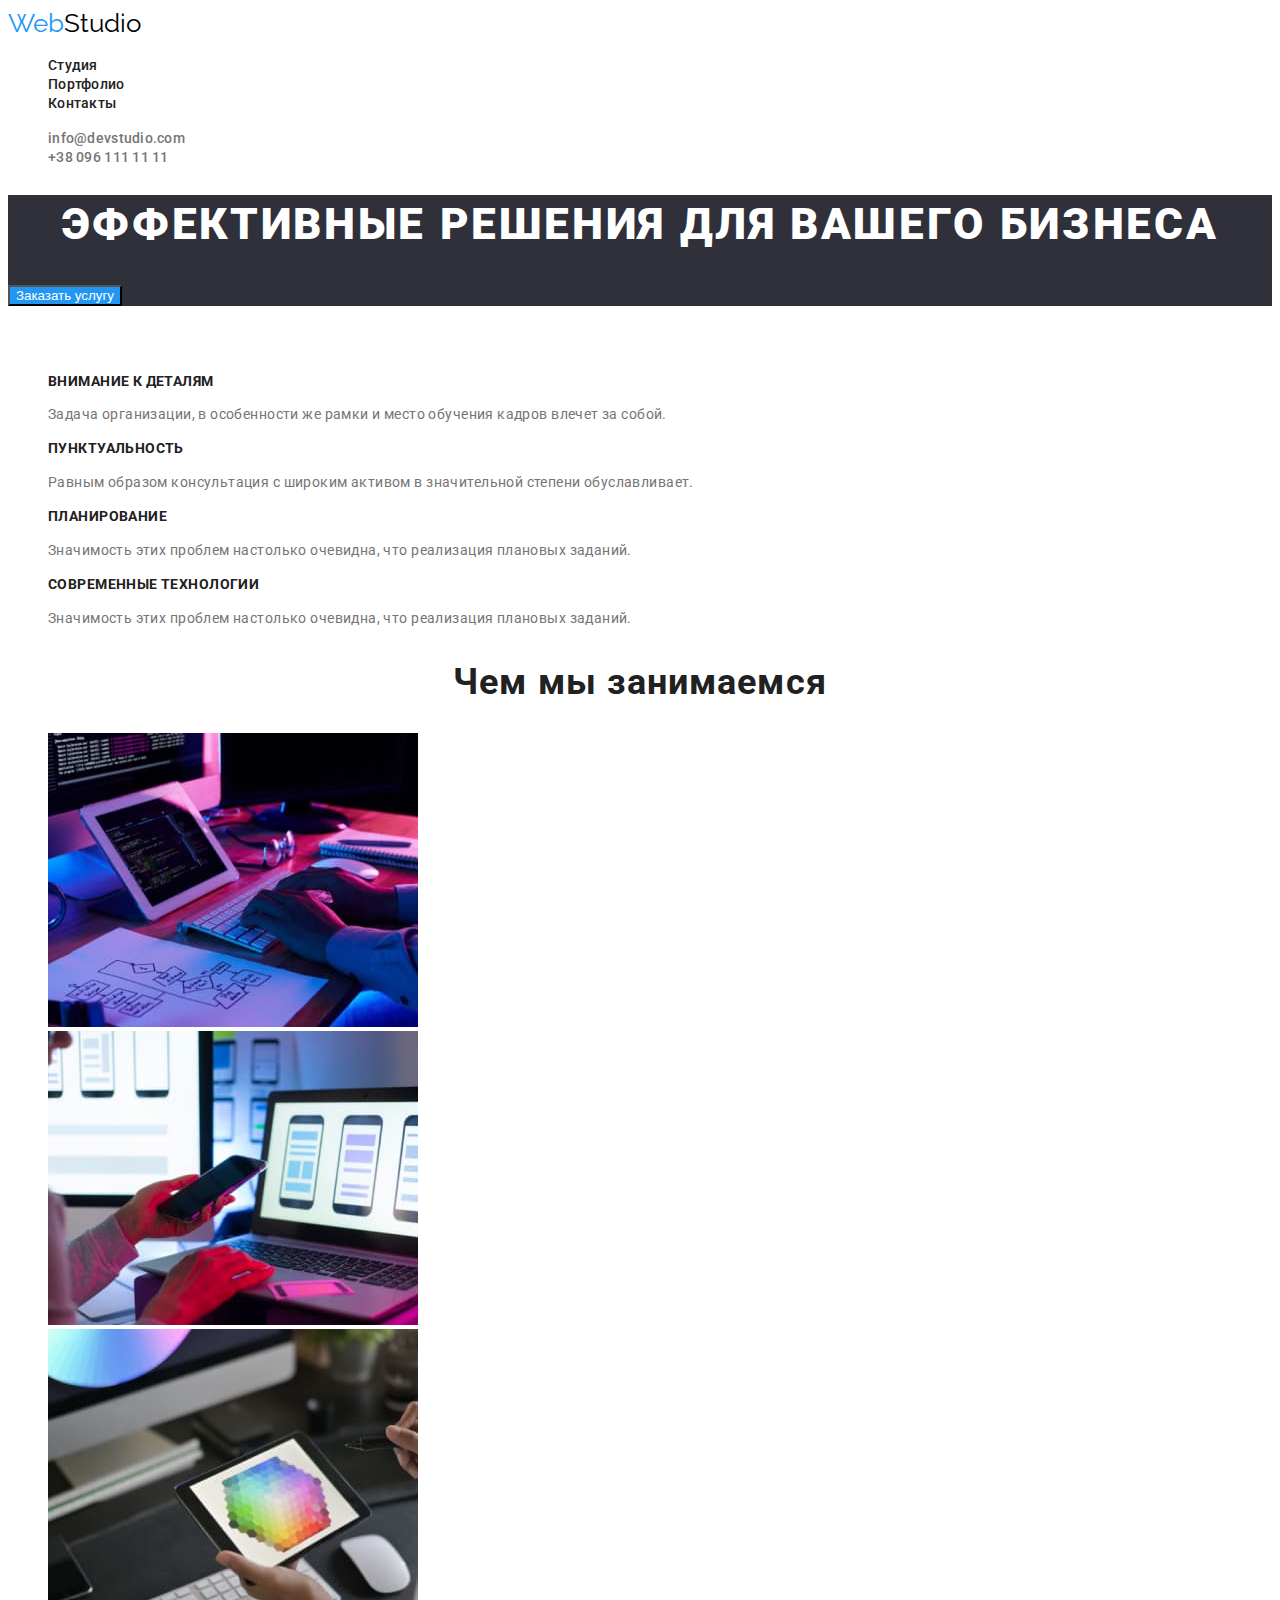
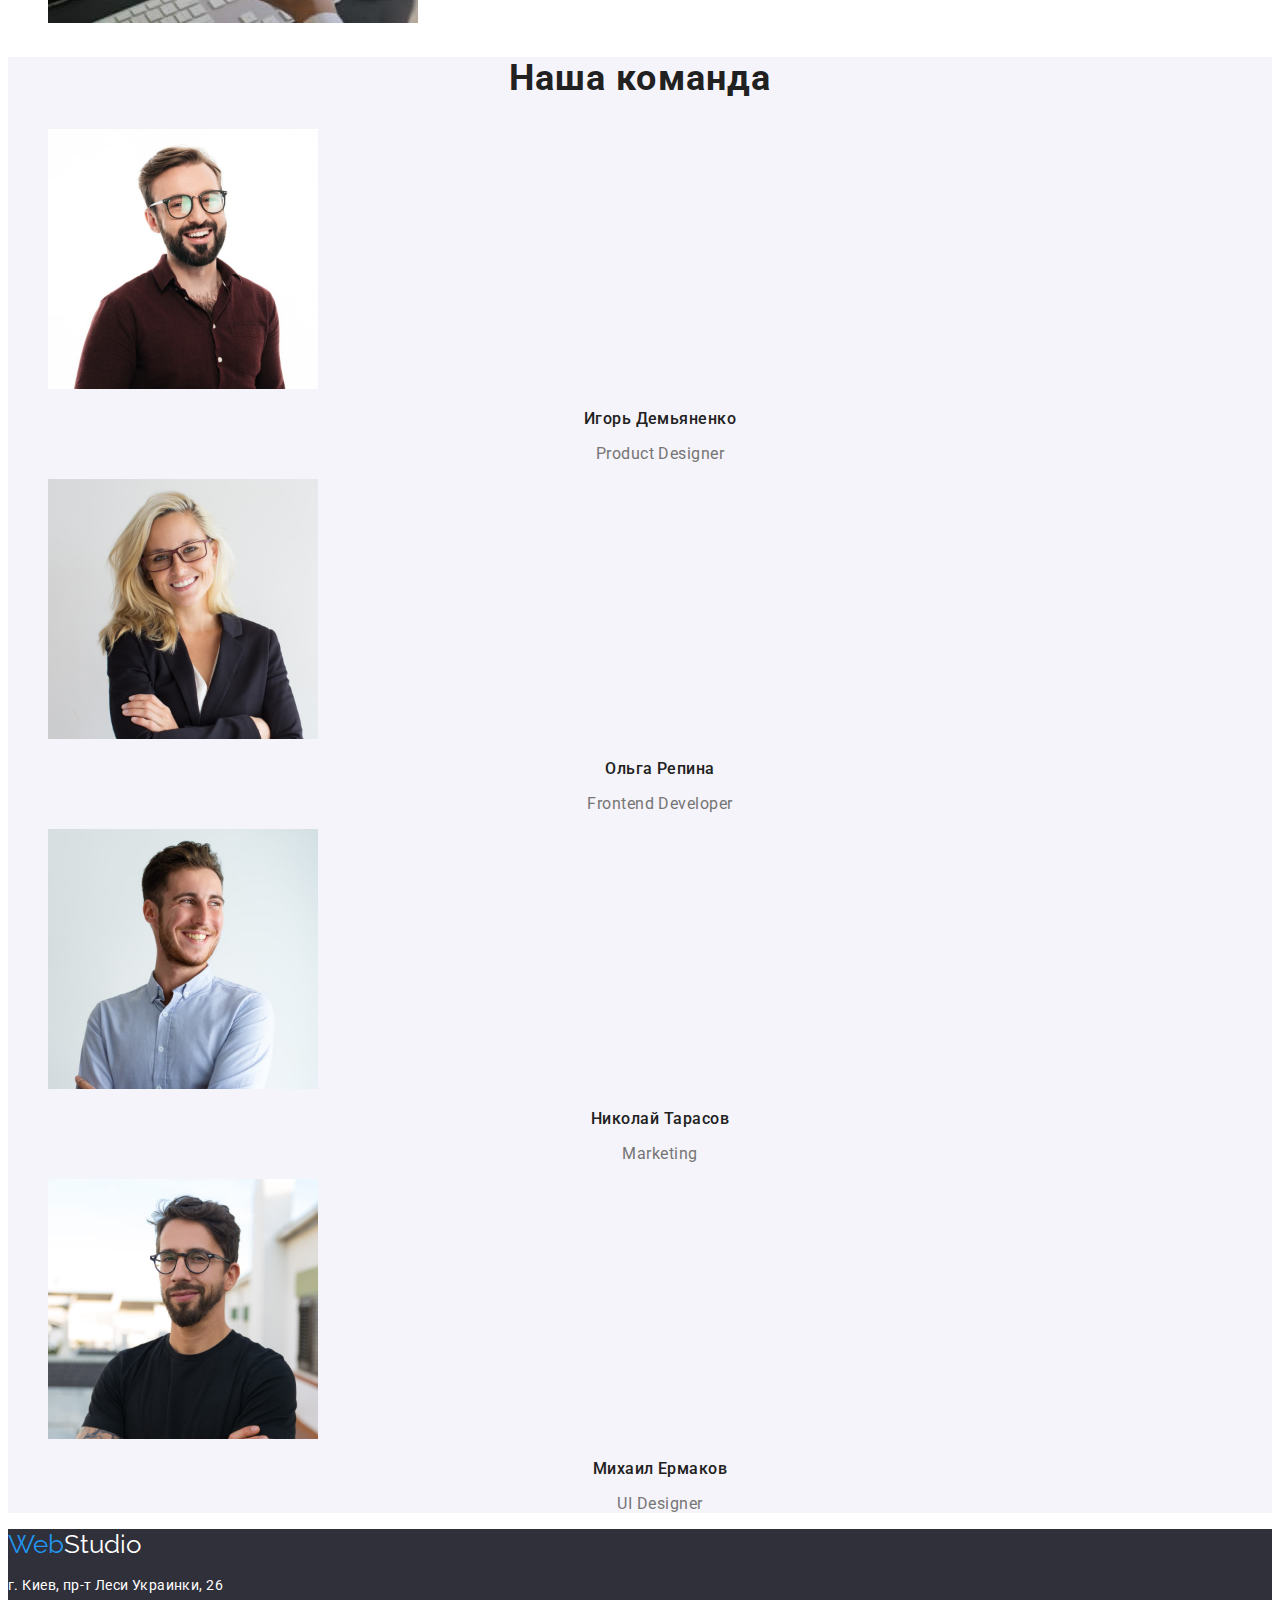
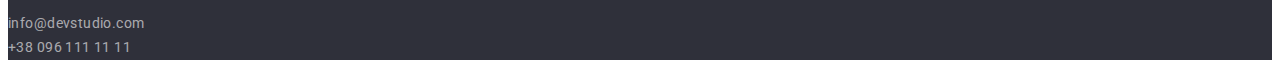
<file: index.html>
<!DOCTYPE html>
<html lang="en">
<head>
    <meta charset="UTF-8">
    <meta http-equiv="X-UA-Compatible" content="IE=edge">
    <meta name="viewport" content="width=device-width, initial-scale=1.0">
    <title>Document</title>
    <link href="https://fonts.googleapis.com/css2?family=Raleway:wght@700&family=Roboto:wght@400;500;700;900&display=swap"
        rel="stylesheet">
    <link rel="stylesheet" href="./css/styles.css">
</head>
<body>
    <header class="header">
<nav class="site-nav">
    <a href="WebStudio" class="logo">Web<span class="header-logo-accent">Studio</span></a>
    <ul class="site-nav-items">
        <li class="site-nav-item">
            <a class="site-nav-link" href="">Студия</a>
        </li>
        <li class="site-nav-item">
            <a class="site-nav-link" href="./portfolio.html">Портфолио</a></li>
        <li class="site-nav-item">
            <a class="site-nav-link" href="">Контакты</a></li>
    </ul>
    <ul class="contact-items">
        <li class="contact-item"> 
            <a class="contact-link" href="mailo:info@devstudio.com">info@devstudio.com</a>
        </li>
        <li class="contact-item">
            <a  class="contact-link" href="tel:+380961111111">+38 096 111 11 11</a>
        </li>
    </ul>
</nav>
    </header>

    <main>
<section class="section hero">
    <h1 class="hero-title">Эффективные решения для вашего бизнеса</h1>
    <button class="hero-button" type="button">Заказать услугу</button>
</section>
<section class="section benefits">
    <!-- скрыть заголовок -->
    <h2 class="benefits-title">Наши преимущества</h2>
    <ul class="benefits-items">
        <li class="benefits-item">
           <h3 class="benefits-item-title">Внимание к деталям</h3>
            <p class="benefits-item-text">Задача организации, в особенности же рамки и место обучения кадров влечет за собой.</p>
        </li>
        <li>
            <h3 class="benefits-item-title">Пунктуальность</h3>
            <p class="benefits-item-text">Равным образом консультация с широким активом в значительной степени обуславливает.</p>
        </li>
        <li>
            <h3 class="benefits-item-title">Планирование</h3>
            <p class="benefits-item-text">Значимость этих проблем настолько очевидна, что реализация плановых заданий.</p>
        </li>
        <li>
            <h3 class="benefits-item-title">Современные технологии</h3>
            <p class="benefits-item-text">Значимость этих проблем настолько очевидна, что реализация плановых заданий.</p>
        </li>
    </ul>
</section>
<section class="section">
    <h2 class="section-title">Чем мы занимаемся</h2>
    <ul>
        <li>
            <img src="./images/img1.jpg" alt="Человек вводит данные с макета" width="370"/>
        </li>
        <li>
            <img src="./images/img2.jpg" alt="Человек сверяет данные со смартфона" width="370"/>
        </li>
        <li>
            <img src="./images/img3.jpg" alt="Человек подбирает цветовую гамму" width="370" />
        </li>
    </ul>
</section>
 <section class="section team">
    <h2 class="section-title">Наша команда</h2>
    <ul class="team-items">
        <li class="team-item">
            <img class="team-item-img" src="./images/img4.jpg" alt="Мужчина в очках и коричневой рукашке" width="270" />
            <h3 class="team-item-title">Игорь Демьяненко</h3>
            <p class="team-item-text">Product Designer</p>
        </li>
        <li  class="team-item">
            <img class="team-item-img"  src="./images/img5.jpg" alt="Женщина в очках и черном пиджаке" width="270" />
            <h3 class="team-item-title">Ольга Репина</h3>
            <P class="team-item-text">Frontend Developer</P>
        </li>
        <li  class="team-item">
            <img class="team-item-img"  src="./images/img6.jpg" alt="Мужчина в белой рубашке" width="270" /> 
            <h3 class="team-item-title">Николай Тарасов</h3>
            <p class="team-item-text">Marketing</p>
        </li>
        <li  class="team-item">
            <img class="team-item-img" src="./images/img7.jpg" alt="Мужчина в очках и черной футболке" width="270" />
            <h3 class="team-item-title">Михаил Ермаков</h3>
            <p class="team-item-text">UI Designer</p>
        </li>
    </ul>
 </section>   
 </main>
    <footer class="footer">
            <a href="WebStudio" class="logo">Web<span class="footer-logo-accent">Studio</span></a>

            <address class="address">
                <p class="address-street">г. Киев, пр-т Леси Украинки, 26 </p>
                <a class="address-link" href="mailo:info@devstudio.com">info@devstudio.com</a><br/>                
                <a class="address-link" href="tel:+380961111111">+38 096 111 11 11</a>
            </address>
    </footer>
</body>
</html>
</file>
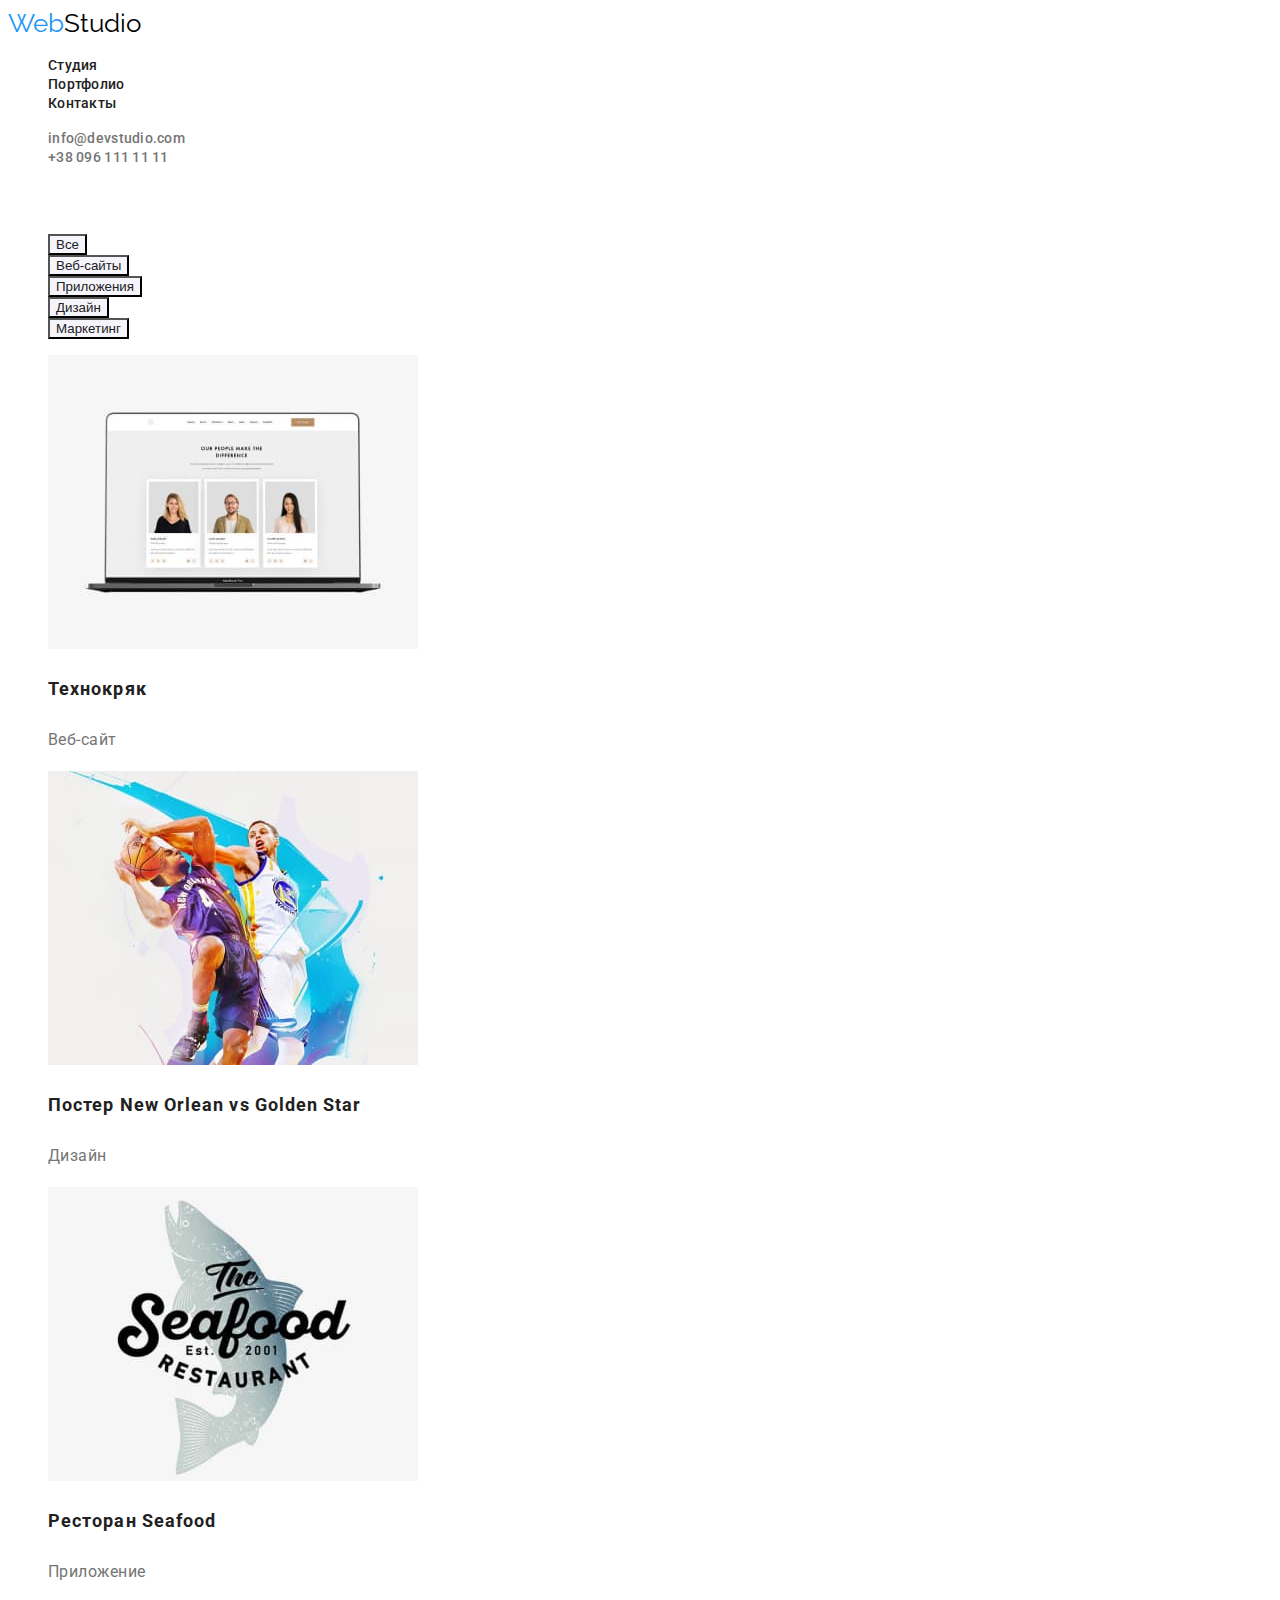
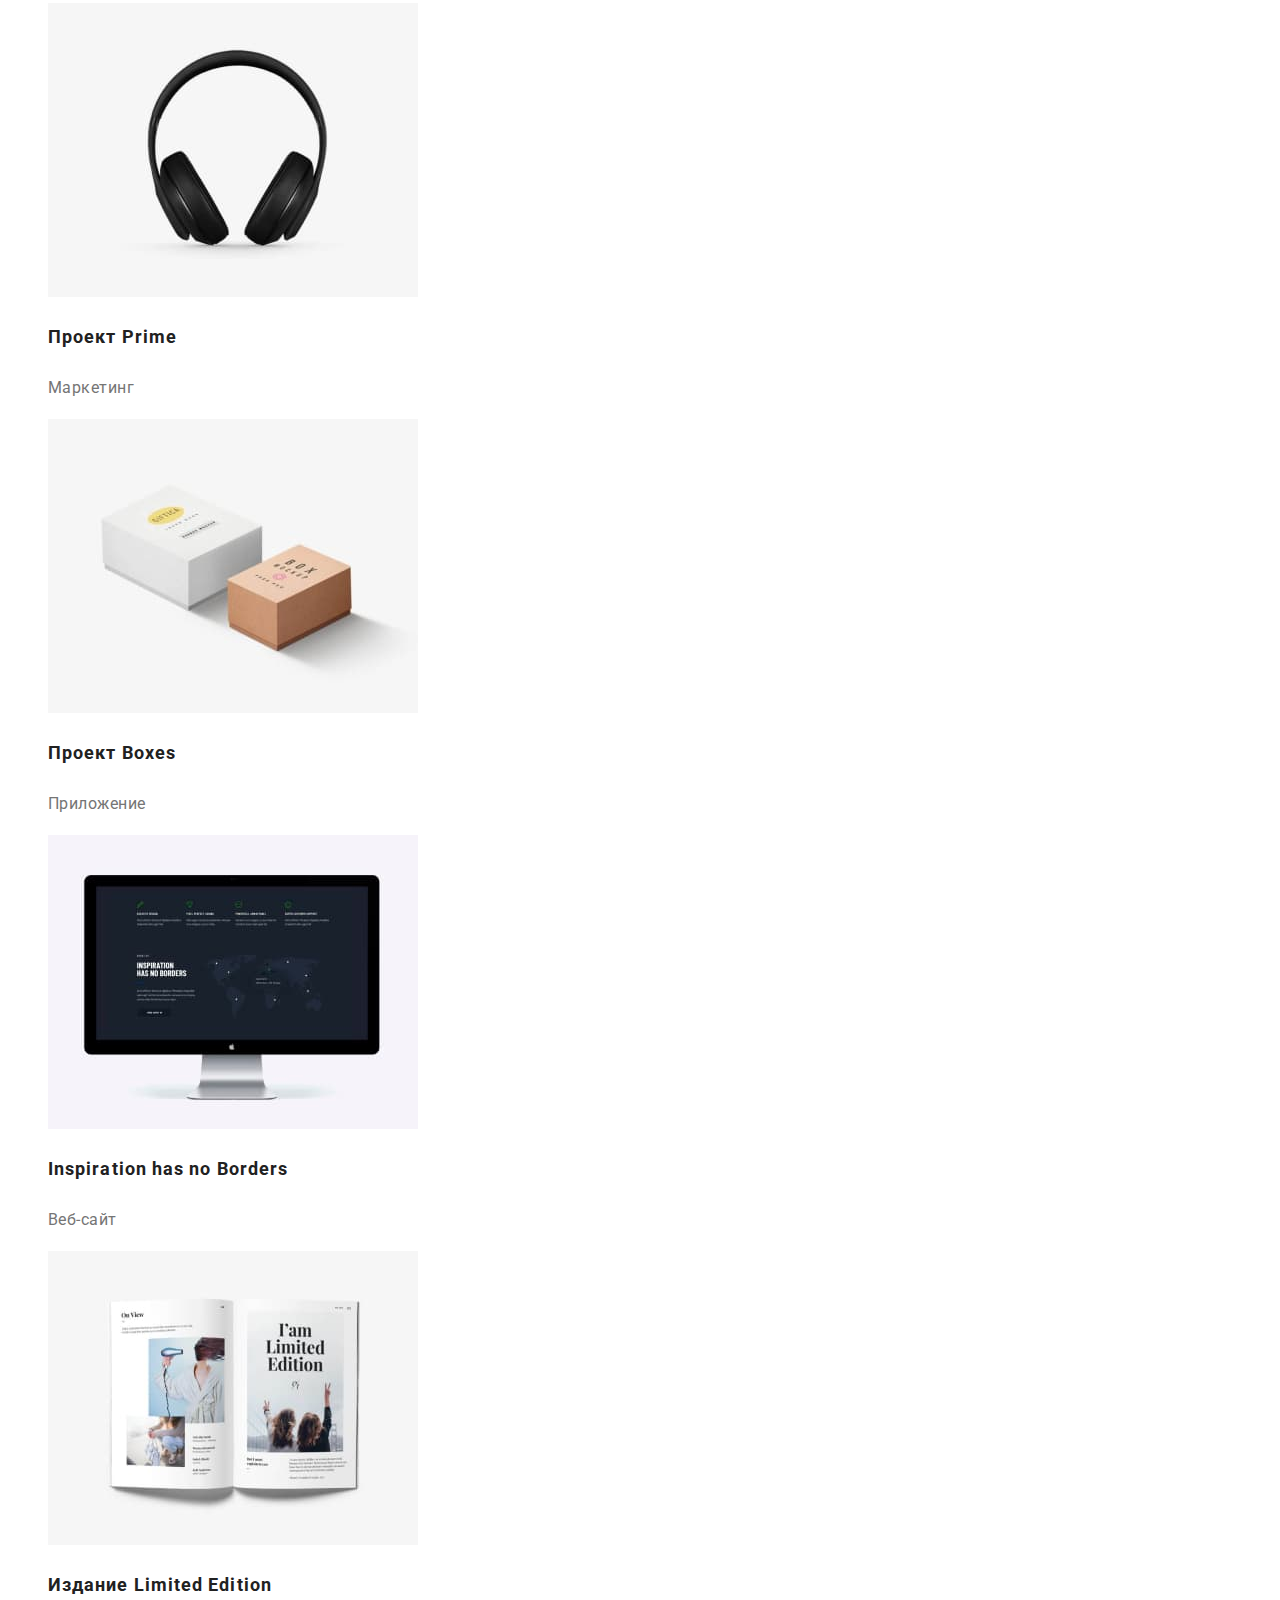
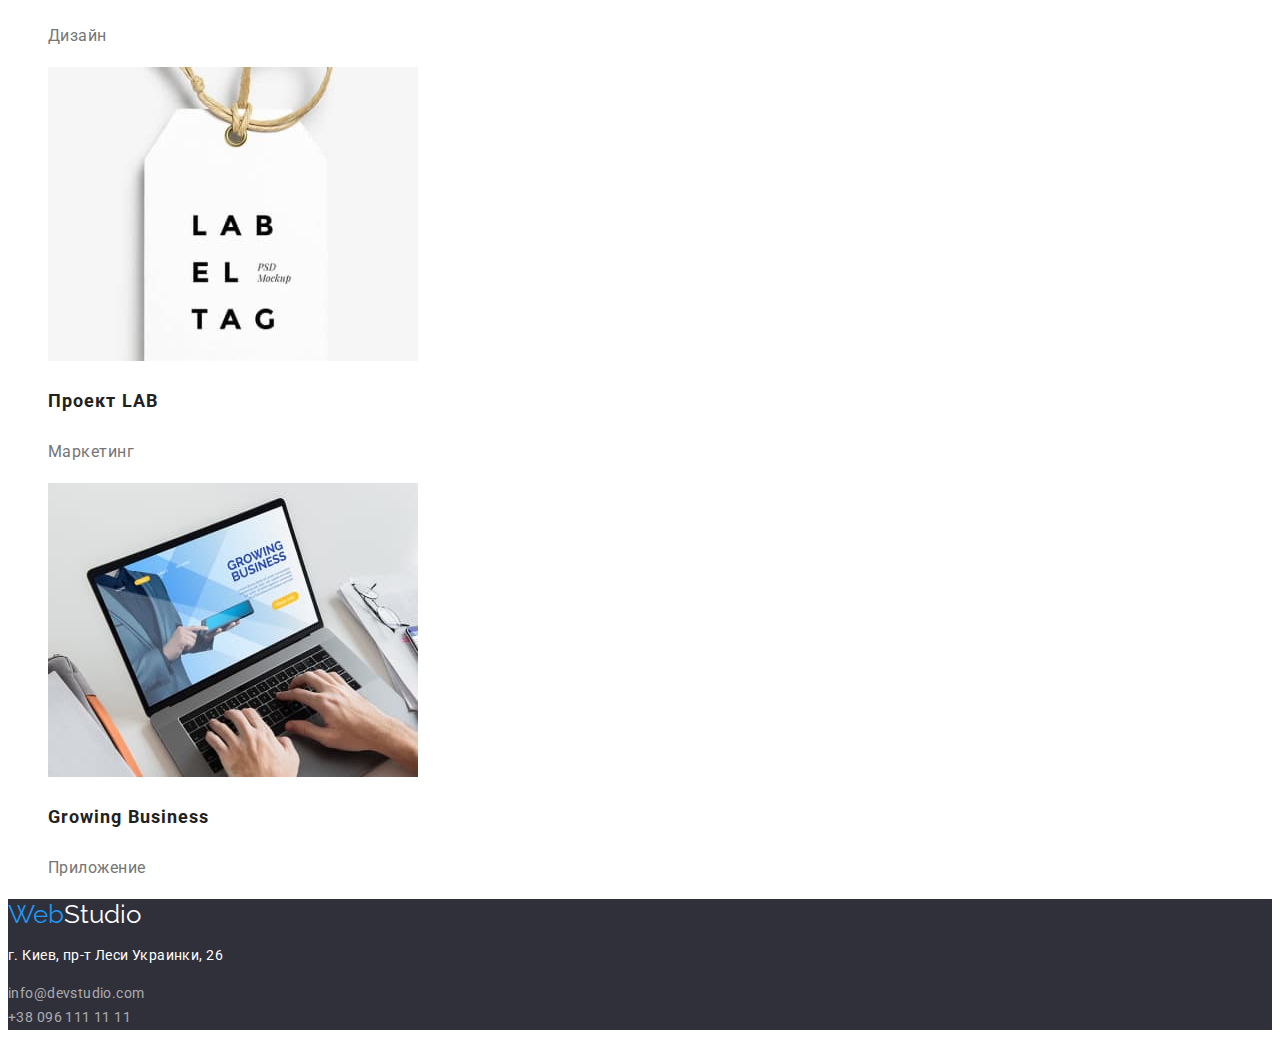
<file: portfolio.html>
<!DOCTYPE html>
<html lang="en">

<head>
    <meta charset="UTF-8">
    <meta http-equiv="X-UA-Compatible" content="IE=edge">
    <meta name="viewport" content="width=device-width, initial-scale=1.0">
    <title>Document</title>
    <link href="https://fonts.googleapis.com/css2?family=Raleway:wght@700&family=Roboto:wght@400;500;700;900&display=swap"
        rel="stylesheet">
    <link rel="stylesheet" href="./css/styles.css">
</head>

<body>
    <header class="header">
        <nav class="site-nav">
            <a href="WebStudio" class="logo">Web<span class="header-logo-accent">Studio</span></a>
            <ul class="site-nav-items">
                <li class="site-nav-item">
                    <a class="site-nav-link" href="./index.html">Студия</a>
                </li>
                <li class="site-nav-item">
                    <a class="site-nav-link" href="">Портфолио</a>
                </li>
                <li class="site-nav-item">
                    <a class="site-nav-link" href="">Контакты</a>
                </li>
            </ul>
            <ul class="contact-items">
                <li class="contact-item">
                    <a class="contact-link" href="mailo:info@devstudio.com">info@devstudio.com</a>
                </li>
                <li class="contact-item">
                    <a class="contact-link" href="tel:+380961111111">+38 096 111 11 11</a>
                </li>
            </ul>
        </nav>
    </header>
    <main>
        <section  class="section projects">
            <!-- скрыть заголовок -->
            <h2 class="projects-title">Наши проекты</h2>
            <ul class="projects-nav-items">
                <li class="projects-nav-item"><button class="projects-nav-btn" type="button">Все</button></li>
                <li class="projects-nav-item"><button class="projects-nav-btn" type="button">Веб-сайты</button></li>
                <li class="projects-nav-item"><button class="projects-nav-btn" type="button">Приложения</button></li>
                <li class="projects-nav-item"><button class="projects-nav-btn" type="button">Дизайн</button></li>
                <li class="projects-nav-item"><button class="projects-nav-btn" type="button">Маркетинг</button></li>
            </ul>
            <ul class="projacts-items">
                <li class="project-item">
                    <img class="project-item-img" src="./images/img8.jpg" alt="Три человека-члена команды:женщина, мужчина, женщина" width="370" />
                    <h3 class="project-item-title">Технокряк</h3>
                    <p class="project-item-text">Веб-сайт</p>
                </li>
                <li class="project-item">
                    <img  class="project-item-img" src="./images/img9.jpg" alt="Двое мужчин играют в баскетбол" width="370" />
                    <h3 class="project-item-title">Постер New Orlean vs Golden Star</h3>
                    <p class="project-item-text">Дизайн</p>
                </li>
                <li class="project-item">
                    <img class="project-item-img" src="./images/img10.jpg" alt="Рыба вертикально расположенная с название расторана The Seafood" width="370" />
                    <h3 class="project-item-title">Ресторан Seafood</h3>
                    <p class="project-item-text">Приложение</p>
                </li>
                <li class="project-item">
                    <img class="project-item-img" src="./images/img11.jpg" alt="Наушники" width="370" />
                    <h3 class="project-item-title">Проект Prime</h3>
                    <p class="project-item-text">Маркетинг</p>
                </li>
                <li class="project-item">
                    <img  class="project-item-img" src="./images/img12.jpg" alt="Две упаковочных коробки" width="370" />
                    <h3 class="project-item-title">Проект Boxes</h3>
                    <p class="project-item-text">Приложение</p>
                </li>
                <li class="project-item">
                    <img class="project-item-img" src="./images/img13.jpg" alt="Монітор" width="370" />
                    <h3 class="project-item-title">Inspiration has no Borders</h3>
                    <p class="project-item-text">Веб-сайт</p>
                </li>
                <li class="project-item">
                    <img class="project-item-img" src="./images/img14.jpg" alt="Журнал в развернутом виде" width="370" />
                    <h3 class="project-item-title">Издание Limited Edition</h3>
                    <p class="project-item-text">Дизайн</p>
                </li>
                <li class="project-item">
                    <img  class="project-item-img" src="./images/img15.jpg" alt="Бирка LAB EL TAG" width="370" />
                    <h3 class="project-item-title">Проект LAB</h3>
                    <p class="project-item-text">Маркетинг</p>
                </li>
                <li class="project-item">
                    <img  class="project-item-img" src="./images/img16.jpg" alt="Человек работающий за notebook" width="370" />
                    <h3 class="project-item-title">Growing Business</h3>
                    <p class="project-item-text">Приложение</p>
                </li>
            </ul>
        </section>
    </main>
    <footer class="footer">
        <a href="WebStudio" class="logo">Web<span class="footer-logo-accent">Studio</span></a>
    
        <address class="address">
            <p class="address-street">г. Киев, пр-т Леси Украинки, 26 </p>
            <a class="address-link" href="mailo:info@devstudio.com">info@devstudio.com</a><br />
            <a class="address-link" href="tel:+380961111111">+38 096 111 11 11</a>
        </address>
    </footer>
    </body>
</html>
</file>
<file: css/styles.css>
:root{
--primary-text-color:  rgba(117, 117, 117, 1);
--title-text-color: #212121;
--primary-white-color:  #FFFFFF;
--accent-color: #2196F3;
--primary-grey-color:#757575;
}

body {
 background-color: var(--primary-white-color);   
 color: var(--primary-text-color);

 font-family:Roboto, sans-serif;
}

a {
 text-decoration: none;
}

li{
 list-style-type: none;
}


.site-nav-link{
 font-weight: 500;
 font-size: 14px;
 line-height:1.14;
 letter-spacing: 0.02em;

 color: var(--title-text-color);
}

.site-nav-link:hover,
.site-nav-link:focus {
 color: var(--accent-color)
}

.contact-link{
 font-weight: 500;
 font-size: 14px;
 line-height:1.14;
 letter-spacing: 0.02em;

 color: var(--primary-grey-color);
}

.contact-link:hover,
.contact-link:focus {
  color:var(--accent-color)  
}

/*logo*/
.logo{

 font-family: Raleway;
 font-style: 700;
 font-size: 26px;
 line-height: 1.19;
 color: var(--accent-color)
}

.header-logo-accent{
 color:#000000;
}

/*Hero*/
.hero {
 background-color:#2F303A;
}

.hero-title{
 font-weight: 900;
 font-size: 44px;
 line-height:1.36;
    
 text-align: center;

 letter-spacing: 0.06em;
 text-transform: uppercase;

 color: var(--primary-white-color);
}

.hero-button{
  background-color: var(--accent-color);
  color:var(--primary-white-color);
  cursor:pointer;
}

/*Our benefits*/

.benefits-title, 
.projects-title {
 visibility: hidden;
}

.benefits-item-title{
 font-weight: 700;
 font-size: 14px;
 line-height:1.14;
 letter-spacing: 0.03em;
 text-transform: uppercase;

 color: var(--title-text-color);
}

.benefits-item-text{
 font-weight: 400;
 font-size: 14px;
 line-height:1.71;
 letter-spacing: 0.03em;
 
}

.section-title{
 font-weight: 700;
 font-size: 36px;
 line-height: 1.17;
 text-align: center;
 letter-spacing: 0.03em;

 color: var(--title-text-color)
}

/*Our team*/

.team{
  background:#F5F4FA; 
}


.team-item-title{
 font-weight: 500;
 font-size: 16px;
 line-height:1.19;

 text-align: center;
 letter-spacing: 0.03em;

 color: var(--title-text-color);
}


.team-item-text{
 font-weight: 400;
 font-size: 16px;
 line-height:1.19;
   

 text-align: center;
 letter-spacing: 0.03em;
}

/*Footer*/

.footer {
 background-color: #2F303A;
}
.footer-logo-accent{
 color: var(--primary-white-color);  
}

.address-street{
 font-weight: 400;
 font-size: 14px;
 line-height:1.71;
 font-style:normal;
     
 letter-spacing: 0.03em;
 

 color: var(--primary-white-color);
}

.address-link{
 font-weight: 400;
 font-size: 14px;
 line-height: 1.71;
 font-style: normal;
    
 letter-spacing: 0.03em;
 

 color: rgba(255, 255, 255, 0.6);
}

/*Projects*/

.projects-nav-btn{
 background-color:#F5F4FA;;
 color: var(--title-text-color);
 cursor: pointer;
}

.projects-nav-btn:hover,
.projects-nav-btn:focus{
 background-color:var(--accent-color);   
}

.project-item-title{
 font-weight: 700;
 font-size: 18px;
 line-height:2;
    
 letter-spacing: 0.06em;

 color: var(--title-text-color);
}

.project-item-text{
 font-weight: 400;
 font-size: 16px;
 line-height: 1.88;


 letter-spacing: 0.03em;

 color: var(--primary-grey-color);
}
</file>
